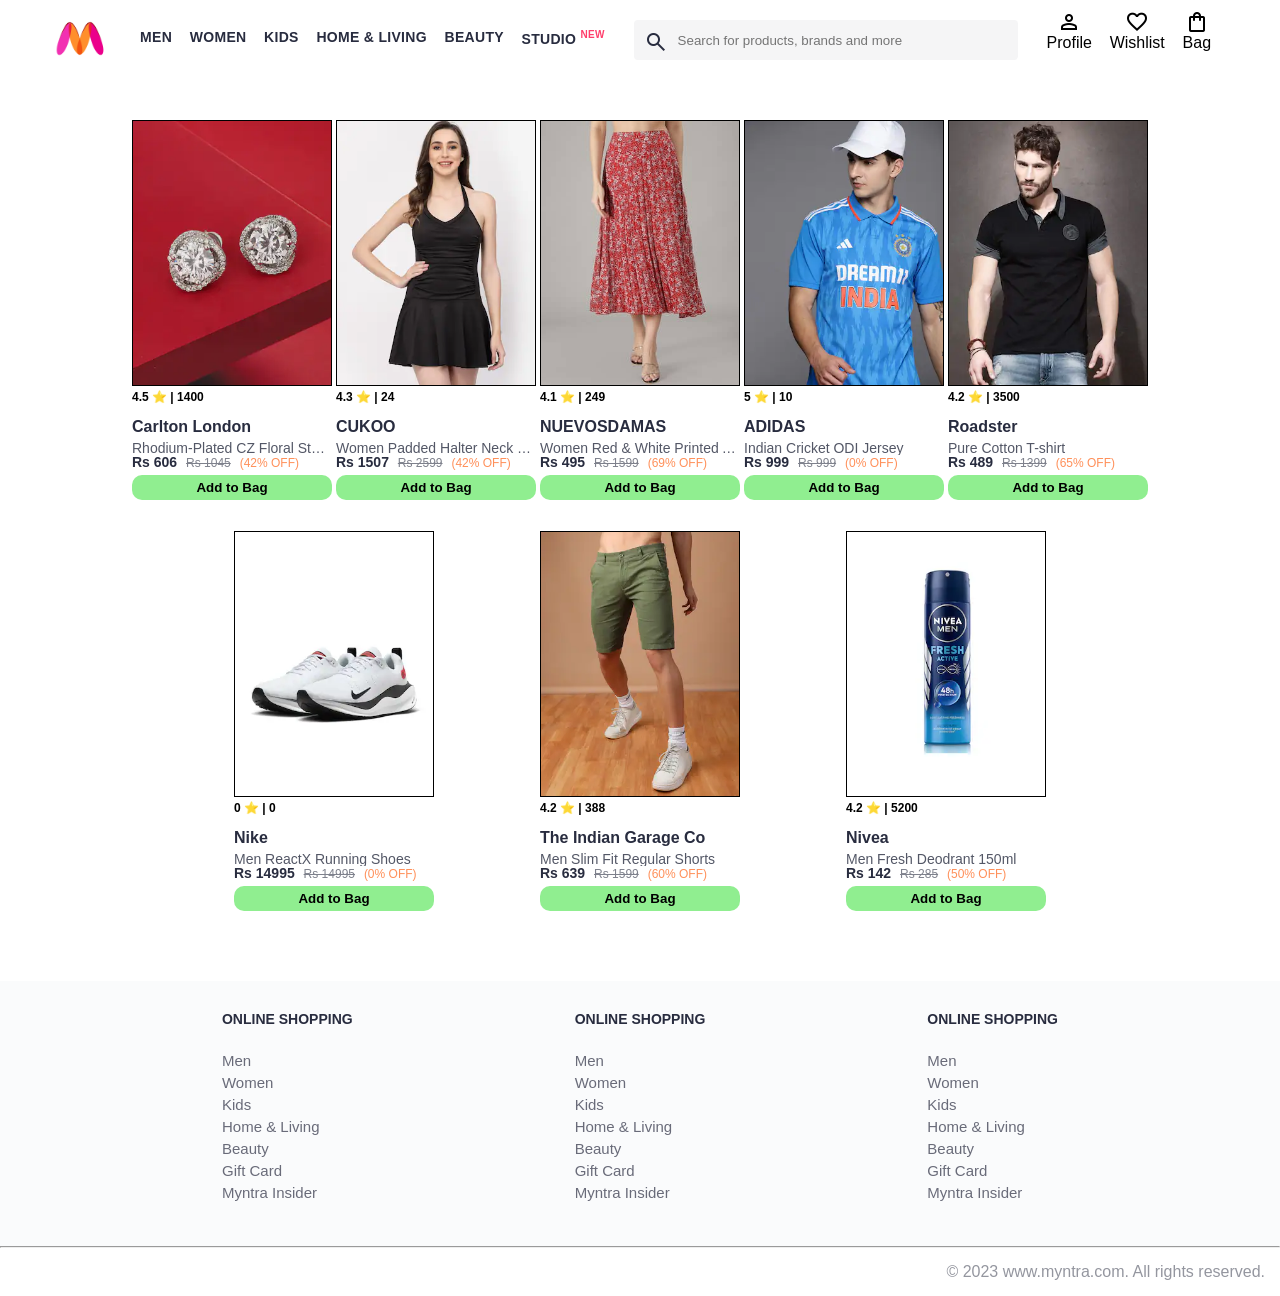
<file: index.html>
<!DOCTYPE html>
<html lang="en">
<head>
    <meta charset="UTF-8">
    <meta name="viewport" content="width=device-width, initial-scale=1.0">
    
    <link rel="stylesheet" href="./index.css">
    <link rel="stylesheet" href="https://fonts.googleapis.com/css2?family=Material+Symbols+Outlined" />
    

    <title>Myntra Clone</title>
<body>
    <header>
        <div class="logo_container">
            <a href="#"><img class="myntra_home" src="images/myntra_logo.webp" alt="Myntra Home"></a>
        </div>
        <nav class="nav_bar">
            <a href="#">Men</a>
            <a href="#">Women</a>
            <a href="#">Kids</a>
            <a href="#">Home & Living</a>
            <a href="#">Beauty</a>
            <a href="#">Studio <sup>New</sup></a>
        </nav>
        <div class="search_bar">
            <span class="material-symbols-outlined search_icon">search</span>
            <input class="search_input" placeholder="Search for products, brands and more">
        </div>
        <div class="action_bar">
            <div class="action_container">
                <span class="material-symbols-outlined action_icon">person</span>
                <span class="action_name">Profile</span>
            </div>

            <div class="action_container">
                <span class="material-symbols-outlined action_icon">favorite</span>
                <span class="action_name">Wishlist</span>
            </div>

            <a class="action_container" href="pages/bag.html">
                <span class="material-symbols-outlined action_icon">shopping_bag</span>
                <span class="action_name">Bag</span>
                <span class="bag-item-count"></span>
            </a>
        </div>
    </header>
    <main>
        <div class="items-container"></div>
    </main>
    <footer>
        <div class="footer_container">
            <div class="footer_column">
                <h3>ONLINE SHOPPING</h3>

                <a href="#">Men</a>
                <a href="#">Women</a>
                <a href="#">Kids</a>
                <a href="#">Home & Living</a>
                <a href="#">Beauty</a>
                <a href="#">Gift Card</a>
                <a href="#">Myntra Insider</a>
            </div>

            <div class="footer_column">
                <h3>ONLINE SHOPPING</h3>

                <a href="#">Men</a>
                <a href="#">Women</a>
                <a href="#">Kids</a>
                <a href="#">Home & Living</a>
                <a href="#">Beauty</a>
                <a href="#">Gift Card</a>
                <a href="#">Myntra Insider</a>
            </div>

            <div class="footer_column">
                <h3>ONLINE SHOPPING</h3>

                <a href="#">Men</a>
                <a href="#">Women</a>
                <a href="#">Kids</a>
                <a href="#">Home & Living</a>
                <a href="#">Beauty</a>
                <a href="#">Gift Card</a>
                <a href="#">Myntra Insider</a>
            </div>
        </div>
        <hr>

        <div class="copyright">
            © 2023 www.myntra.com. All rights reserved.
        </div>
    </footer>
    <script src="app.js"></script>
</body>
</body>
</html>
</file>
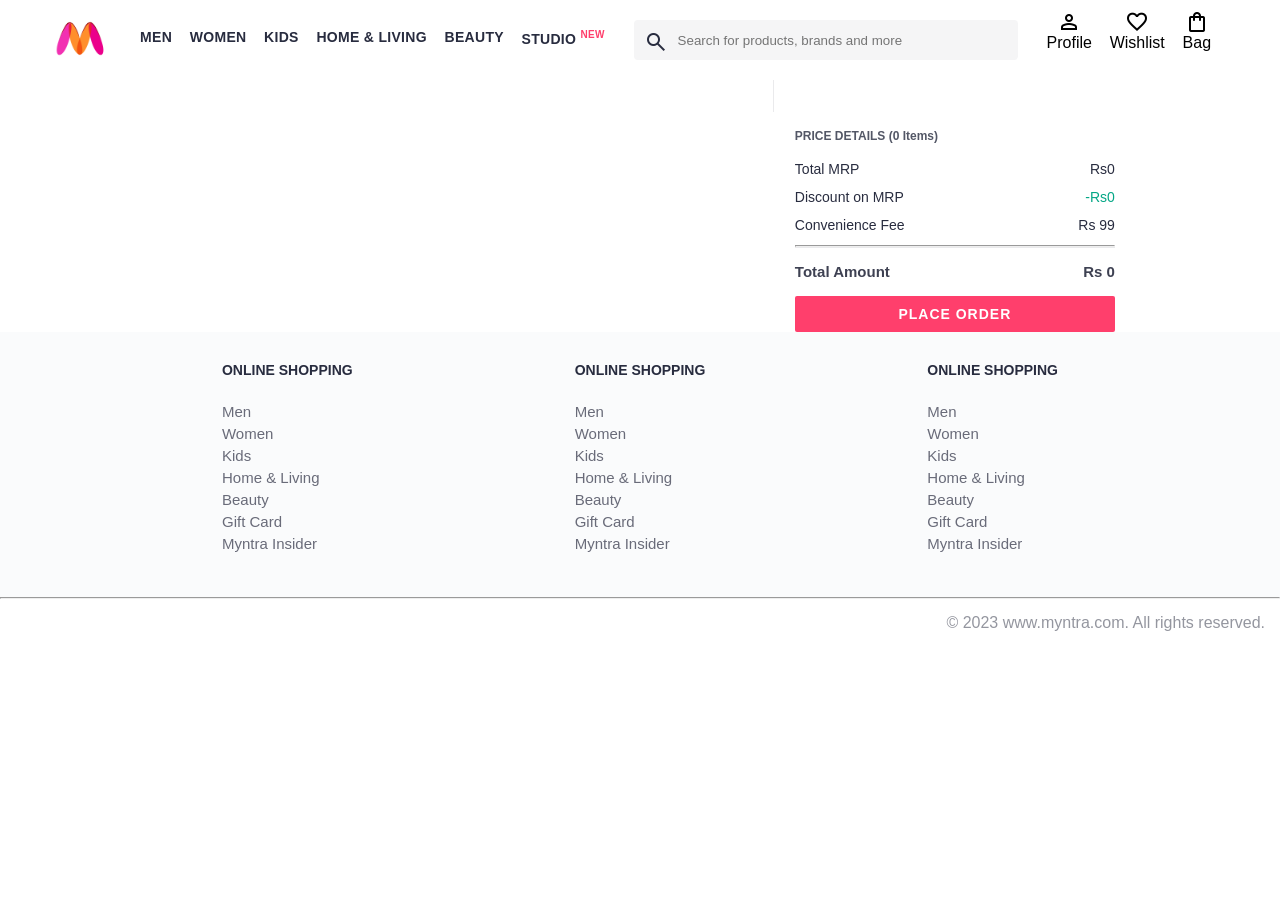
<file: bag.html>
<!DOCTYPE html>
<html lang="en">
<head>
    <title>Myntra Clone</title>
    <link rel="stylesheet" href="./index.css">
    <link rel="stylesheet" href="./bag.css">
    <link rel="stylesheet" href="https://fonts.googleapis.com/css2?family=Material+Symbols+Outlined:opsz,wght,FILL,GRAD@20..48,100..700,0..1,-50..200" />
</head>
<body>
    <header>
        <div class="logo_container">
            <a href="#"><img class="myntra_home" src="../images/myntra_logo.webp" alt="Myntra Home"></a>
        </div>
        <nav class="nav_bar">
            <a href="#">Men</a>
            <a href="#">Women</a>
            <a href="#">Kids</a>
            <a href="#">Home & Living</a>
            <a href="#">Beauty</a>
            <a href="#">Studio <sup>New</sup></a>
        </nav>
        <div class="search_bar">
            <span class="material-symbols-outlined search_icon">search</span>
            <input class="search_input" placeholder="Search for products, brands and more">
        </div>
        <div class="action_bar">
            <div class="action_container">
                <span class="material-symbols-outlined action_icon">person</span>
                <span class="action_name">Profile</span>
            </div>

            <div class="action_container">
                <span class="material-symbols-outlined action_icon">favorite</span>
                <span class="action_name">Wishlist</span>
            </div>

            <div class="action_container">
                <span class="material-symbols-outlined action_icon">shopping_bag</span>
                <span class="action_name">Bag</span>
                <span class="bag-item-count">0</span>
            </div>
        </div>
    </header>
    <main>
      <div class="bag-page">
        <div class="bag-items-container">
          
        </div>
        <div class="bag-summary">
          <div class="bag-details-container">
            
          </div>
          <button class="btn-place-order">
            <div class="css-xjhrni">PLACE ORDER</div>
          </button>
        </div>

      </div>
    </main>
    <footer>
        <div class="footer_container">
            <div class="footer_column">
                <h3>ONLINE SHOPPING</h3>

                <a href="#">Men</a>
                <a href="#">Women</a>
                <a href="#">Kids</a>
                <a href="#">Home & Living</a>
                <a href="#">Beauty</a>
                <a href="#">Gift Card</a>
                <a href="#">Myntra Insider</a>
            </div>

            <div class="footer_column">
                <h3>ONLINE SHOPPING</h3>

                <a href="#">Men</a>
                <a href="#">Women</a>
                <a href="#">Kids</a>
                <a href="#">Home & Living</a>
                <a href="#">Beauty</a>
                <a href="#">Gift Card</a>
                <a href="#">Myntra Insider</a>
            </div>

            <div class="footer_column">
                <h3>ONLINE SHOPPING</h3>

                <a href="#">Men</a>
                <a href="#">Women</a>
                <a href="#">Kids</a>
                <a href="#">Home & Living</a>
                <a href="#">Beauty</a>
                <a href="#">Gift Card</a>
                <a href="#">Myntra Insider</a>
            </div>
        </div>
        <hr>

        <div class="copyright">
            © 2023 www.myntra.com. All rights reserved.
        </div>
    </footer>
    <script src="./app.js"></script>
    <script src="./bag.js"></script>
</body>
</html>
</file>
<file: index.css>
* {
    margin: 0;
    padding: 0;
    font-family: Assistant,-apple-system,BlinkMacSystemFont,Segoe UI,Roboto,Helvetica,Arial,sans-serif;
    box-sizing: border-box;
}
header {
    display: flex;
    background-color: #ffffff;
    height: 80px;
    justify-content: space-between;
    align-items: center;
    /* border-bottom: 1px solid #b6b1b1; */
}
.myntra_home {
    height: 45px;
}
.logo_container {
    margin-left: 4%;
}
.action_bar {
    margin-right: 4%;
}
.nav_bar {
    display: flex;
    min-width: 500px;
    justify-content: space-evenly;
}
.nav_bar a {
    font-size: 14px;
    letter-spacing: .3px;
    color: #282c3f;
    font-weight: 700;
    text-transform: uppercase;
    text-decoration: none;
    padding: 28px 0;
    border-bottom: 5px solid #ffffff;
}
.nav_bar a:hover {
    border-bottom: 4px solid #f54e77;
}

.nav_bar a sup {
    color: #ff3f6c;
    font-size: 10px;
}

.search_bar {
    height: 40px;
    min-width: 200px;
    width: 30%;
    display: flex;
    align-items: center;
}
.search_icon {
    box-sizing: content-box;
    height: 20px;
    padding: 10px;

    background-color: #f5f5f6;
    color: #282c3f;
    font-weight: 300;
    border-radius: 4px 0 0 4px;
}
.search_input {
    color: #696e79;
    background-color: #f5f5f6;
    flex-grow: 1;
    height: 40px;
    border: 0;
    border-radius: 0 4px 4px 0;
}

.action_bar {
    display: flex;
    min-width: 200px;
    justify-content: space-evenly;
}

.action_container {
    display: flex;
    flex-direction: column;
    align-items: center;
}

/* Main section */
.banner_container {
    margin: 40px 0;
}
.banner_image {
    width: 100%;
}

.category_heading {
    text-transform: uppercase;
    color: #3e4152;
    letter-spacing: .15em;
    font-size: 1.8em;
    margin: 50px 0 10px 30px;
    max-height: 5em;
    font-weight: 700;
}

.category-items {
    width: 80%;
    margin: 50px 10%;
    display: flex;
    flex-wrap: wrap;
    justify-content: space-evenly;
}

.sale_item {
    width: 250px;
}

.items-container{
    width: 80%;
    margin: 40px 10%;
    display: flex;
    flex-wrap: wrap;
    justify-content: space-evenly;
    
}

.item-container{
    width: 200px;
    margin-bottom: 3%;
}

.item-image{
    width: 100%;
    border: 1px solid black;
}

.rating{
    font-size: 12px;
    font-weight: 700;
}

.company-name{
    margin-top: 15px;
    font-size: 16px;
    font-weight: 700;
    line-height: 1;
    color: #282c3f;
    margin-bottom: 6px;
    overflow: hidden;
    text-overflow: ellipsis;
    white-space: nowrap;
}

.item-name{
    margin-top: 0px;
    font-size: 14px;
    font-weight: 400;
    line-height: 1;
    color: #535766;
    margin-bottom: 0px;
    display: block;
    overflow: hidden;
    text-overflow: ellipsis;
    white-space: nowrap;
}

.price{
    font-size: 14px;
    line-height: 15px;
    color: #282c3f;
    white-space: nowrap;
}

.current-price{
    font-size: 14px;
    font-weight: 700;
    color: #282c3f;
}

.original-price{
    text-decoration: line-through;
    color: #7e818c;
    font-weight: 400;
    margin-left: 5px;
    font-size: 12px;
}

.discount{
    color: #ff905a;
    font-weight: 400;
    font-size: 12px;
    margin-left: 5px;
}
.btn-add-bag{
    width: 100%;
    margin-top: 2%;
    height: 25px;
    background-color: lightgreen;
    color: black;
    font-weight: 700;
    border: none;
    border-radius: 10px;
    cursor: pointer;
}

.bag-item-count{
    background-color: #f16565;
    white-space: nowrap;
    text-align: center;
    line-height: 18px;
    padding: 0 6px;
    height: 18px;
    position: relative;
    border-radius: 50%;
    font-size: 12px;
    color: #fff;
    left: 13px;
    top: -44px;
    font-weight: 700;
    cursor: pointer;
}

.action_container {
    text-decoration: none;
}
a.action_container:link {
    color:black;
}

/* footer CSS */

.footer_container {
    padding: 30px 0px 40px 0px;
    background: #FAFBFC;
    display: flex;
    justify-content: space-evenly;
}

.footer_column {
    display: flex;
    flex-direction: column;
}

.footer_column h3 {
    color: #282c3f;
    font-size: 14px;
    margin-bottom: 25px;
}

.footer_column a {
    color: #696b79;
    font-size: 15px;
    text-decoration: none;
    padding-bottom: 5px;
}

.copyright {
    color: #94969f;
    text-align: end;
    padding: 15px;
}
</file>
<file: bag.css>
.bag-items-container {
  display: inline-block;
  width: 64%;
  padding-right: 20px;
  border-right: 1px solid #eaeaec;
  padding-top: 32px;
  color: #282c3f;
  font-size: 13px;
  line-height: 1.42857143;
}

.bag-page {
  width: 75%;
  margin-left: 12.5%;
}

.bag-summary {
  vertical-align: top;
  display: inline-block;
  width: 35%;
  padding: 24px 0 0 16px;
  color: #282c3f;
  font-size: 13px;
  line-height: 1.42857143;
}

.bag-details-container {
  margin-bottom: 16px;
}

.price-header {
  font-size: 12px;
  font-weight: 700;
  margin: 24px 0 16px;
  color: #535766;
}

.price-item {
  margin-bottom: 12px;
  line-height: 16px;
  font-size: 14px;
  color: #282c3f;
}

.price-item-value {
  float: right;
}

.priceDetail-base-discount {
  color: #03a685;
}

.price-footer {
  font-weight: 700;
  font-size: 15px;
  padding-top: 16px;
  border-top: 1px solid #eaeaec;
  color: #3e4152;
  line-height: 16px;
}

.btn-place-order {
  width: 100%;
  letter-spacing: 1px;
  font-size: 14px;
  font-weight: 600;
  border-radius: 2px;
  border-width: 0px;
  padding: 10px 16px;
  background-color: rgb(255, 63, 108);
  color: rgb(255, 255, 255);
  cursor: pointer;
}

.bag-item-container {
  margin-bottom: 8px;
  background: #fff;
  font-size: 14px;
  border: 1px solid #eaeaec;
  border-radius: 4px;
  position: relative;
  padding: 12px 12px 0;
}

.item-left-part {
  position: absolute;
  background: rgb(255, 242, 223);
  height: 148px;
  width: 111px;
}

.item-right-part {
  padding-left: 12px;
  position: relative;
  min-height: 148px;
  margin-left: 111px;
  margin-bottom: 12px;
}

.bag-item-img {
  width: 100%;
}

.return-period {
  display: inline-flex;
  font-size: 14px;
  padding-top: 8px;
}

.return-period-days {
  font-weight: 700;
  margin-right: 4px;
}

.delivery-details {
  margin-top: 5px;
  color: #282c3f;
  font-size: 12px;
  letter-spacing: -.1px;
  margin-bottom: 8px;
  line-height: 15px;
}

.delivery-details-days {
  color: #03a685;
}

.remove-from-cart {
  position: absolute;
  font-size: 25px;
  top: 10px;
  right: 18px;
  width: 14px;
  height: 14px;
  cursor: pointer;
}
</file>
